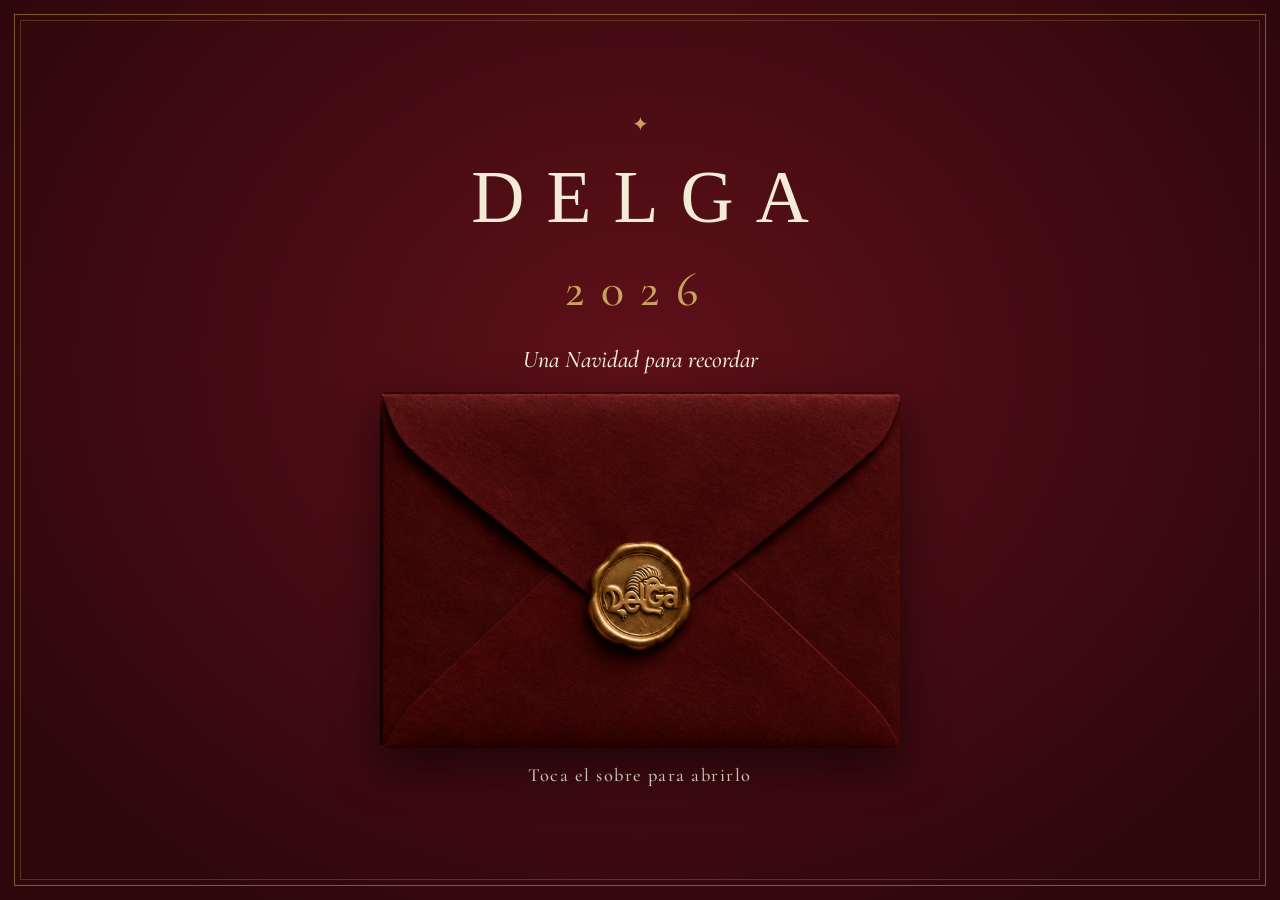
<file: index.html>
<!DOCTYPE html>
<html lang="es">
<head>
  <!-- =========================================
       CONFIGURACIÓN GENERAL
       ========================================= -->
  <meta charset="utf-8">

  <meta
    name="viewport"
    content="width=device-width, initial-scale=1, viewport-fit=cover"
  >

  <meta name="theme-color" content="#4a0c13">

  <title>DELGA 2026 · Una Navidad para recordar</title>

  <!-- ===== TIPOGRAFÍAS ===== -->
  <link rel="preconnect" href="https://fonts.googleapis.com">
  <link rel="preconnect" href="https://fonts.gstatic.com" crossorigin>

  <link
    href="https://fonts.googleapis.com/css2?family=Bodoni+Moda:opsz,wght@6..96,400;6..96,500&family=Cormorant+Garamond:ital,wght@0,400;0,500;0,600;1,400&family=Pinyon+Script&display=swap"
    rel="stylesheet"
  >

  <!-- ===== ARCHIVOS CSS Y JAVASCRIPT ===== -->
  <link rel="stylesheet" href="./inicio.css">
  <script src="./inicio.js" defer></script>
</head>

<body class="intro-active">

  <!-- =========================================
       01. DECORACIÓN GENERAL
       ========================================= -->
  <div class="frame" aria-hidden="true"></div>
  <div id="snow" class="snow" aria-hidden="true"></div>

  <!-- =========================================
       02. PORTADA CON SOBRE
       ========================================= -->
  <section id="intro" aria-label="Invitación cerrada">
    <span class="orn" aria-hidden="true">✦</span>

    <h1>DELGA</h1>
    <p class="year">2026</p>
    <p class="sub">Una Navidad para recordar</p>

    <button
      id="env"
      type="button"
      aria-label="Abrir la invitación"
      aria-controls="inv"
      aria-expanded="false"
    >
      <!-- IMAGEN DEL SOBRE -->
      <img
        id="envelope-image"
        src="sobre.png"
        alt="Sobre color vino con sello dorado"
        fetchpriority="high"
      >

      <!-- SOBRE ALTERNATIVO SI FALTA LA IMAGEN -->
      <span id="envelope-fallback" hidden aria-hidden="true">
        <span class="flap"></span>
        <span class="wax">D</span>
      </span>
    </button>

    <p class="hint">Toca el sobre para abrirlo</p>
  </section>

  <!-- =========================================
       03. INVITACIÓN PRINCIPAL
       ========================================= -->
  <main id="inv" tabindex="-1" hidden>

    <!-- ENCABEZADO: FONDO CONFIGURADO EN EL CSS -->
    <header class="welcome">
      <p class="script">Convención</p>

      <h1>Delga 2026</h1>

      <span class="orn" aria-hidden="true">✦</span>

      <!-- MENSAJE CONFIGURADO EN inicio.js -->
      <p id="msg" class="message"></p>
    </header>

    <!-- =========================================
         04. CUENTA REGRESIVA
         ========================================= -->
    <section class="count-section">
      <span class="eyebrow">EL REENCUENTRO SE ACERCA</span>

      <h2>Cuenta los días…</h2>

      <div class="cd" role="timer" aria-live="off">
        <div>
          <b id="d">00</b>
          <span>días</span>
        </div>

        <div>
          <b id="h">00</b>
          <span>horas</span>
        </div>

        <div>
          <b id="m">00</b>
          <span>minutos</span>
        </div>

        <div>
          <b id="s">00</b>
          <span>segundos</span>
        </div>
      </div>

      <p id="cdmsg" aria-live="polite"></p>
    </section>

    <!-- =========================================
         05. ENTRADA A VESTIMENTA
         ========================================= -->
    <section class="outfit-entry">
      <h2>
        <span class="script">Código de vestimenta</span>
      </h2>

      <button
        id="open-outfit"
        class="btn gold"
        type="button"
        aria-haspopup="dialog"
        aria-controls="outfit-dialog"
      >
        Toca para abrir
      </button>
    </section>

    <!-- =========================================
         06. DETALLES DE LA REUNIÓN
         ========================================= -->
    <section class="meeting-details">
      <span class="eyebrow">JUNTOS ESTA NAVIDAD</span>

      <h2 class="meeting-title">Detalles de la reunión</h2>

      <div class="reveal-grid">

        <!-- FECHA Y HORA -->
        <article>
          <span class="eyebrow">FECHA Y HORA</span>

          <h3>24 y 25 de diciembre</h3>
          <p>Dos días para compartir</p>

          <!-- HORA CONFIGURADA EN inicio.js -->
          <p id="time">A partir de las 3:00 p. m.</p>
        </article>

        <!-- UBICACIÓN: ABRE LA BROMA DEL RENO -->
        <article>
          <span class="eyebrow">UBICACIÓN</span>

          <h3>El lugar nos espera</h3>
          <p>Consulta los detalles de nuestro encuentro.</p>

          <button
            class="btn"
            type="button"
            data-prank="lugar"
            aria-haspopup="dialog"
            aria-controls="prank-dialog"
          >
            Ver ubicación ↗
          </button>
        </article>
      </div>

      <!-- ITINERARIO: ABRE LA BROMA DEL MUÑECO -->
      <section class="program-section">
        <span class="eyebrow">CADA MOMENTO CUENTA</span>

        <h3>Nuestro itinerario</h3>
        <p>Descubre lo que nos espera esta Navidad.</p>

        <button
          class="btn"
          type="button"
          data-prank="itinerario"
          aria-haspopup="dialog"
          aria-controls="prank-dialog"
        >
          Consultar programa ↗
        </button>
      </section>
    </section>

    <!-- =========================================
         07. DESPEDIDA
         ========================================= -->
    <footer>
      <p class="script">Con cariño,</p>

      Tribu Delevel

      <span aria-hidden="true">✦</span>
    </footer>

    <!-- =========================================
         08. PUBLICIDAD
         ========================================= -->
    <section class="studio-ad" aria-labelledby="studio-title">
      <span class="eyebrow">DIGITAL DESIGN STUDIO</span>

      <h2 id="studio-title">
        Tu celebración también merece una invitación especial.
      </h2>

      <p>
        ¿Quieres una invitación como esta?<br>
        Diseñemos una que cuente tu historia.
      </p>

      <!-- CONTACTO CONFIGURADO EN inicio.js -->
      <a
        id="studio-contact"
        class="btn"
        target="_blank"
        rel="noopener noreferrer"
      >
        Contáctame por WhatsApp ↗
      </a>
    </section>

  </main>
  <!-- FIN DE LA INVITACIÓN PRINCIPAL -->

  <!-- =========================================
       09. PANEL INDEPENDIENTE DE VESTIMENTA
       ========================================= -->
  <dialog
    id="outfit-dialog"
    aria-labelledby="outfit-title"
  >
    <div class="dialog-inner">

       <button
  class="back"
  type="button"
  data-close
  aria-label="Volver a la invitación"
>
  ←
</button>


      <!-- TÍTULO GENERAL -->
      <header class="dress-heading">
        <h2 id="outfit-title">Código de vestimenta</h2>
      </header>

      <!-- =========================================
           10. DÍA 24: LLEGADA Y NOCHE EN VERDE
           ========================================= -->
      <section class="night-section day24-section">

        <!-- FECHA ÚNICA -->
        <header class="dress-date-heading">
          <h3>24 de diciembre</h3>
        </header>

        <!-- LLEGADA -->
        <section class="arrival-section">
          <h4 class="dress-subtitle">Llegada</h4>

          <ul class="dress-bullets">
            <li>
              <strong>Ropa cómoda.</strong>
              Llega con ropa que te permita disfrutar
              y compartir con comodidad.
            </li>
          </ul>
        </section>

        <!-- NOCHE -->
        <h4 class="dress-subtitle night-subtitle">Noche</h4>

        <header class="panel-heading">
          <ul class="dress-bullets centered-bullets">
            <li>
              Seis historias, una familia y una noche para recordar.
            </li>
          </ul>
        </header>

        <!-- EXPLICACIÓN DE LAS PRESENTACIONES -->
        <section class="explanation">
          <h3>¿A qué Navidad llegaste?</h3>

          <ul class="dress-bullets centered-bullets">
            <li>
              Esta Navidad, cada tribu dará vida a una historia.
              Selecciona una de las seis temáticas e inspírate
              en ella para crear tu vestuario y preparar
              una presentación de
              <strong>máximo 20 minutos</strong>.
            </li>

            <li>
              Tu presentación deberá transmitir un mensaje
              que invite a reflexionar sobre el verdadero
              motivo de la Navidad.
            </li>
          </ul>
        </section>

        <!-- =====================================
             11. INSTRUCCIONES PARA ELEGIR
             ===================================== -->
        <section class="choice-guide">
          <h3>¿Cómo elegir la temática de tu tribu?</h3>

          <p>
            Para que no se repitan las historias,
            el proceso es muy sencillo:
          </p>

          <ol>
            <li>
              Busca tu temática favorita en la lista.
            </li>

            <li>
              Toca <strong>“Confirmar mi elección”</strong>.
            </li>

            <li>
              Escribe el nombre de tu tribu en el formulario
              que se abrirá dentro de esa misma opción.
            </li>

            <li>
              Presiona <strong>“Continuar a WhatsApp”</strong>
              y envía el mensaje en el chat.
            </li>

            <li>
              Espera la confirmación del comité organizador.
            </li>
          </ol>

          <p class="reservation-note">
            Cada temática tendrá una sola tribu protagonista.
            La reserva queda confirmada cuando el comité responda.
          </p>
        </section>

        <!-- =====================================
             12. LAS SEIS TEMÁTICAS
             ===================================== -->
        <h3 class="selection-title">
          Elige la Navidad que te gustaría representar con tu tribu
        </h3>

        <!--
          JavaScript crea aquí las tarjetas.
          Cada tarjeta contiene su formulario individual.
        -->
        <div id="christmas-options" class="christmas-grid"></div>

      </section>
      <!-- FIN DEL DÍA 24 -->

      <!-- =========================================
           13. DÍA 25: VESTUARIO Y MODELOS
           ========================================= -->
      <section class="day25-section">

        <header class="dress-date-heading">
          <h3>25 de diciembre</h3>
          <h4>Juntos y combinados</h4>
        </header>

        <p class="day25-intro">
          Para las fotos y actividades del día 25,
          esto es lo que debemos vestir:
        </p>

        <!-- LISTA DE VESTIMENTA -->
        <ul class="dress-bullets">
          <li>
            <strong>Arriba:</strong>
            Una playera negra con el logo dorado
             DELGA en el pecho, tamaño del logo: 6 a 8 cm.
          </li>

          <li>
            <strong>Abajo:</strong>
            Pantalón cómodo, pants, jogger, jeans
            o el que te sea más fácil de usar.
          </li>

          <li>
            <strong>Calzado:</strong>
            Zapatos muy cómodos, como tenis, para disfrutar
            sin cansarte al caminar o estar de pie.
          </li>
        </ul>

        <!-- MODELOS: DOS FILAS DE DOS FOTOS -->
        <div class="models-grid">

          <!-- PRIMER MODELO -->
          <figure>
            <img
              src="modelo1.png"
              alt="Primer modelo con playera DELGA"
              class="optional-reference"
              loading="lazy"
            >

            <figcaption>
              Playera negra · Logo DELGA dorado
            </figcaption>
          </figure>

          <!-- SEGUNDO MODELO -->
          <figure>
            <img
              src="modelo 2.png"
              alt="Segundo modelo con playera DELGA"
              class="optional-reference"
              loading="lazy"
            >

            <figcaption>
              Playera negra · Logo DELGA dorado
            </figcaption>
          </figure>

          <!-- TERCER MODELO -->
          <figure>
            <img
              src="modelo 3.png"
              alt="Tercer modelo con playera DELGA"
              class="optional-reference"
              loading="lazy"
            >

            <figcaption>
              Playera negra · Logo DELGA dorado
            </figcaption>
          </figure>

          <!-- CUARTO MODELO -->
          <figure>
            <img
              src="modelo 4.png"
              alt="Cuarto modelo con playera DELGA"
              class="optional-reference"
              loading="lazy"
            >

            <figcaption>
              Playera negra · Logo DELGA dorado
            </figcaption>
          </figure>
          <figure>
  <img
    src="modelo 5.png"
    alt="Quinto modelo con playera DELGA"
    class="optional-reference"
    loading="lazy"
  >
  <figcaption>
    Playera negra · Logo DELGA dorado
  </figcaption>
</figure>

<figure>
  <img
    src="modelo 6.png"
    alt="Sexto modelo con playera DELGA"
    class="optional-reference"
    loading="lazy"
  >
  <figcaption>
    Playera negra · Logo DELGA dorado
  </figcaption>
</figure>

        </div>
     


        <!-- FIN DE LAS FOTOGRAFÍAS -->

      </section>
      <!-- FIN DEL DÍA 25 -->

    </div>
    <!-- FIN DE dialog-inner -->

  </dialog>
  <!-- FIN DEL PANEL DE VESTIMENTA -->

  <!-- =========================================
       14. PANEL INDEPENDIENTE DE LAS BROMAS
       Debe estar FUERA del panel de vestimenta
       ========================================= -->
  <dialog
    id="prank-dialog"
    class="prank-dialog"
    aria-labelledby="prank-title"
  >
    <div class="prank-inner">

      <button class="back" type="button" data-close>
        ← Volver
      </button>

      <!-- ESPERA ANTES DE MOSTRAR LA BROMA -->
      <div id="prank-loading" role="status">
        <span class="loading-star" aria-hidden="true">✦</span>

        <p class="script">Un momento…</p>
        <p>Estamos preparando los detalles.</p>
      </div>

      <!-- PERSONAJE Y MENSAJE -->
      <div id="prank-content" hidden>
        <span class="eyebrow">
          UN MENSAJE DE NUESTRO COMITÉ NAVIDEÑO
        </span>

        <!-- IMAGEN CONFIGURADA EN inicio.js -->
        <img id="prank-image" alt="">

        <div class="prank-sign">
          <h2 id="prank-title"></h2>
          <p id="prank-text"></p>

          <p class="small">
            Los detalles reales se anunciarán próximamente.
          </p>
        </div>

        <button class="btn cream" type="button" data-close>
          Está bien, esperaré…
        </button>
      </div>

    </div>
  </dialog>
  <!-- FIN DEL PANEL DE BROMAS -->

  <!-- =========================================
       15. MÚSICA AMBIENTAL
       Fuera de ambos paneles
       ========================================= -->
  <audio id="background-music" loop preload="none">
    <source src="himnodelga.mpeg" type="audio/mpeg">
  </audio>

  <!-- Oculto hasta que se abra el sobre -->
  <button
    id="music-toggle"
    class="music-toggle"
    type="button"
    aria-label="Reproducir música"
    hidden
  >
    ♫ Música
  </button>

  <!-- =========================================
       16. AVISO SIN JAVASCRIPT
       ========================================= -->
  <noscript>
    <p class="nojs">
      Activa JavaScript para abrir la invitación.
    </p>
  </noscript>

</body>
</html>
</file>
<file: inicio.css>
/* =========================================
   01. PALETA, TIPOGRAFÍAS Y BASE
   ========================================= */

:root {
  --wine: #4a0c13;
  --wine2: #5e1019;
  --red: #651923;
  --deep: #2e070b;
  --green: #173426;
  --gold: #c9a35c;
  --gold-light: #e1c994;
  --cream: #f3ebd8;
  --paper: #faf8f2;

  --serif: "Cormorant Garamond", Georgia, serif;
  --body: "Cormorant Garamond", Georgia, serif;
  --script: "Pinyon Script", "Brush Script MT", cursive;
}

*,
*::before,
*::after {
  box-sizing: border-box;
}

[hidden] {
  display: none !important;
}

body {
  margin: 0;
  background: var(--green);
  color: var(--cream);
  font: 500 1.25rem / 1.55 var(--body);
}

body.intro-active,
body.modal-active {
  overflow: hidden;
}

button,
input {
  font: inherit;
}

button,
a {
  -webkit-tap-highlight-color: transparent;
}

button:focus-visible,
a:focus-visible,
input:focus-visible {
  outline: 2px solid var(--gold);
  outline-offset: 5px;
}

h1,
h2,
h3,
h4,
p {
  margin-top: 0;
}

h1,
h2,
h3,
h4 {
  font-weight: 400;
}

.script {
  font-family: var(--script);
  font-weight: 400;
}

.eyebrow {
  color: var(--gold-light);
  font: 500 0.68rem / 1.5 Georgia, serif;
  letter-spacing: 0.22em;
}

.small {
  font-size: 1rem;
  font-style: italic;
}

.orn {
  color: var(--gold);
}

/* =========================================
   02. MARCO Y PORTADA
   ========================================= */

.frame {
  position: fixed;
  inset: 14px;
  z-index: 30;
  border: 1px solid #c9a35c88;
  pointer-events: none;
}

.frame::after {
  content: "";
  position: absolute;
  inset: 5px;
  border: 1px solid #c9a35c44;
}

#intro {
  position: fixed;
  inset: 0;
  z-index: 20;
  display: flex;
  flex-direction: column;
  align-items: center;
  justify-content: center;
  gap: 0.85rem;
  padding: 2rem 1.5rem;
  overflow: auto;
  text-align: center;

  background:
    radial-gradient(
      ellipse at 50% 40%,
      var(--wine2),
      var(--deep) 85%
    );

  transition: opacity 0.9s ease 0.35s;
}

#intro h1 {
  margin: 0;
  padding-left: 0.3em;
  font: 400 clamp(2.6rem, 12vw, 4.6rem) / 1.15
    "Times New Roman", serif;
  letter-spacing: 0.3em;
}

.year {
  margin: 0;
  color: var(--gold);
  font-size: 3rem;
  letter-spacing: 0.35em;
}

.sub {
  margin: 0;
  font-size: 1.5rem;
  font-style: italic;
}

/* =========================================
   03. SOBRE Y ANIMACIONES
   ========================================= */

#env {
  position: relative;
  width: min(82vw, 520px);
  flex-shrink: 0;
  padding: 0;
  border: 0;
  background: transparent;
  cursor: pointer;

  filter: drop-shadow(0 18px 24px #0008);
  animation: float 4s ease-in-out infinite;

  transition:
    transform 1s,
    opacity 0.8s 0.15s;
}

#env img {
  display: block;
  width: 100%;
  max-height: 45svh;
  object-fit: contain;
  border-radius: 6px;
}

.hint {
  margin: 0;
  font-size: 1.15rem;
  letter-spacing: 0.08em;
  animation: pulse 2.4s infinite;
}

#intro.open {
  opacity: 0;
  pointer-events: none;
}

#intro.open #env {
  animation: none;
  transform: translateY(-40px) scale(1.15);
  opacity: 0;
}

@keyframes float {
  50% {
    transform: translateY(-8px) rotate(-0.6deg);
  }
}

@keyframes pulse {
  50% {
    opacity: 0.45;
  }
}

#envelope-fallback {
  position: relative;
  display: block;
  aspect-ratio: 1.65;
  overflow: hidden;
  border: 1px solid #c9a35c66;
  border-radius: 6px;
  background: linear-gradient(145deg, #711924, #3c0910);
}

.flap {
  position: absolute;
  inset: 0;
  background: linear-gradient(#7b1e2a, #4e0c15);
  clip-path: polygon(0 0, 100% 0, 50% 60%);
}

.wax {
  position: absolute;
  top: 53%;
  left: 50%;
  transform: translate(-50%, -50%);
  display: grid;
  place-items: center;
  width: 70px;
  height: 70px;
  border-radius: 50%;
  color: var(--deep);
  background: radial-gradient(at 30% 30%, #efd69c, #ae7b30);
  box-shadow: inset 0 0 0 4px var(--gold);
  font-size: 1.7rem;
}

/* =========================================
   04. ENCABEZADO CON TU FONDO
   ========================================= */

#inv {
  background: var(--paper);
  color: #45483e;
  outline: none;
}

#inv.show {
  animation: rise 1.2s both;
}

@keyframes rise {
  from {
    opacity: 0;
    transform: translateY(30px);
  }

  to {
    opacity: 1;
    transform: none;
  }
}

.welcome {
  padding: 100px 30px 85px;
  text-align: center;
  color: #f6ead2;
  background-color: #681c1b;
  background-image:
    linear-gradient(#29070618, #29070630),
    url("fondo.png");
  background-size: cover;
  background-position: center;
}

.welcome .script {
  position: relative;
  z-index: 1;
  margin: 28px 0 -15px;
  color: var(--gold-light);
  font-size: clamp(3rem, 8vw, 4.5rem);
}

.welcome h1 {
  margin: 0;
  color: #f6ead2;
  font: 400 clamp(3rem, 9vw, 6rem) / 1.3 var(--serif);
  letter-spacing: 0.035em;
  text-transform: uppercase;
}

.family {
  margin: 18px 0 30px;
  color: var(--gold-light);
  font-size: 0.7rem;
  letter-spacing: 0.25em;
}

.welcome .orn {
  color: var(--gold-light);
}

.message {
  max-width: 570px;
  margin: 25px auto 0;
  font-size: 1.25rem;
  line-height: 1.85;
  text-shadow: 0 1px 8px #29070688;
}

/* =========================================
   05. CUENTA REGRESIVA
   ========================================= */

.count-section {
  padding: 75px 28px;
  background: var(--green);
  color: var(--cream);
  text-align: center;
}

.count-section h2 {
  margin: 20px 0 35px;
  font: 400 clamp(2rem, 5vw, 3rem) / 1.3 var(--serif);
}

.cd {
  display: grid;
  grid-template-columns: repeat(4, minmax(0, 1fr));
  gap: 20px;
  max-width: 590px;
  margin: auto;
}

.cd > div {
  border-right: 1px solid #c9a35c44;
}

.cd > div:last-child {
  border-right: 0;
}

.cd b {
  display: block;
  color: #dcc79a;
  font: 400 clamp(2rem, 7vw, 3.8rem) / 1 var(--serif);
}

.cd span {
  color: #ded8c7;
  font-size: 0.85rem;
  letter-spacing: 0.1em;
}

#cdmsg {
  margin: 20px 0 0;
}

/* =========================================
   06. BOTONES
   ========================================= */

.btn {
  display: inline-block;
  max-width: 100%;
  padding: 11px 24px;
  border: 1px solid #c9a35c77;
  border-radius: 25px;
  background: transparent;
  color: var(--cream);
  font: 500 1rem var(--body);
  letter-spacing: 0.04em;
  text-align: center;
  text-decoration: none;
  cursor: pointer;
  transition: background 0.2s, color 0.2s;
}

.btn:hover {
  background: var(--gold);
  color: var(--green);
}

.btn.gold {
  padding: 13px 30px;
  border-color: var(--gold);
  background: var(--gold);
  color: #54151c;
}

.btn.gold:hover {
  background: var(--gold-light);
}

.btn.cream {
  border-color: var(--cream);
  background: var(--cream);
  color: var(--green);
}

/* =========================================
   07. ENTRADA AL OUTFIT
   ========================================= */

.outfit-entry {
  padding: 80px 28px;
  background: var(--red);
  color: var(--cream);
  text-align: center;
}

.outfit-entry h2 {
  margin: 22px 0;
  font: 400 clamp(2.6rem, 7vw, 4rem) / 1.2 var(--serif);
}

.outfit-entry h2 .script {
  color: #dcc79a;
  font-size: 1.05em;
}

.outfit-entry p {
  max-width: 500px;
  margin: 0 auto 28px;
  color: #dddcca;
  font-size: 1.15rem;
}

/* =========================================
   08. DETALLES DE LA REUNIÓN
   ========================================= */

.meeting-details {
  padding: 65px 0 20px;
  background: var(--green);
  color: var(--cream);
  text-align: center;
}

.meeting-title {
  margin: 18px 25px 0;
  font: 400 clamp(2rem, 5vw, 3rem) / 1.3 var(--serif);
}

.reveal-grid {
  display: grid;
  grid-template-columns: repeat(2, minmax(0, 1fr));
  max-width: 960px;
  margin: auto;
  padding: 40px 45px 35px;
}

.reveal-grid article {
  padding: 38px 30px;
  border: 1px solid #c9a35c44;
  background: #ffffff03;
}

.reveal-grid article + article {
  border-left: 0;
}

.reveal-grid h3,
.program-section h3 {
  margin: 18px 0;
  font: 400 clamp(1.7rem, 4vw, 2.2rem) / 1.3 var(--serif);
}

.reveal-grid p,
.program-section p {
  color: #dddcca;
  font-size: 1.1rem;
}

.program-section {
  padding: 10px 28px 45px;
}

/* =========================================
   09. DESPEDIDA Y PUBLICIDAD
   ========================================= */

footer {
  padding: 50px 25px 65px;
  border-top: 1px solid #c9a35c22;
  background: var(--green);
  color: #e3dccb;
  font-size: 1rem;
  text-align: center;
}

footer .script {
  margin: 0;
  color: #d1ba8b;
  font-size: 2.5rem;
}

footer span {
  display: block;
  margin-top: 15px;
  color: var(--gold);
}

.studio-ad {
  padding: 55px 28px 65px;
  background: var(--paper);
  color: #45483e;
  text-align: center;
}

.studio-ad .eyebrow {
  color: #827557;
}

.studio-ad h2 {
  max-width: 550px;
  margin: 20px auto;
  color: #233d2d;
  font: 400 clamp(1.5rem, 4vw, 2rem) / 1.4 var(--serif);
}

.studio-ad p {
  margin-bottom: 22px;
  color: #787b6c;
  font-size: 1.1rem;
}

.studio-ad .btn {
  color: #334532;
  border-color: #a99b7855;
}

.studio-ad .btn:hover {
  background: #233d2d;
  color: var(--paper);
}

/* =========================================
   10. PARTÍCULAS
   ========================================= */

.snow {
  position: fixed;
  inset: 0;
  z-index: 25;
  overflow: hidden;
  pointer-events: none;
}

.snow i {
  position: absolute;
  top: -10px;
  width: 3px;
  height: 3px;
  border-radius: 50%;
  background: var(--gold);
  opacity: 0.4;
  animation: fall linear infinite;
}

@keyframes fall {
  to {
    transform: translateY(105vh) translateX(30px);
  }
}

/* =========================================
   11. PANELES
   ========================================= */

dialog {
  position: fixed;
  inset: 0;
  width: 100%;
  max-width: none;
  height: 100%;
  max-height: none;
  margin: 0;
  padding: 0;
  border: 0;
  color: var(--cream);
  font: inherit;
  overflow: auto;
  overscroll-behavior: contain;
}

dialog::backdrop {
  background: #0c1f18dd;
}

dialog[open] {
  animation: rise 0.4s both;
}

.back {
  padding: 10px 0;
  border: 0;
  background: none;
  color: var(--gold-light);
  font-size: 1rem;
  cursor: pointer;
}

#outfit-dialog {
  background: var(--red);
}

.dialog-inner {
  max-width: 1100px;
  margin: auto;
  padding: 30px clamp(25px, 5vw, 60px) 0;
}

.dress-heading {
  padding: 35px 10px;
  text-align: center;
}

.dress-heading h2 {
  margin: 18px 0;
  font: 400 clamp(2rem, 6vw, 3.5rem) / 1.25 var(--serif);
}

/* =========================================
   12. FECHAS GRANDES A LA DERECHA
   Aplica a Llegada, Noche y día 25
   ========================================= */

.dress-date-heading {
  width: 100%;
  margin-bottom: 30px;
 text-align: left;
}

.dress-date-heading h3 {
  margin: 0 0 10px;
  color: var(--cream);
  font: 400 clamp(2.2rem, 5.5vw, 3.8rem) / 1.2 var(--serif);
}

.dress-date-heading h4 {
  margin: 0;
  color: var(--gold-light);
  font: 400 clamp(1.4rem, 3vw, 2rem) / 1.3 var(--serif);
}

/* Llegada del día 24 */

.arrival-section {
  padding: 25px 20px 50px;
}

/* =========================================
   13. NOCHE: FONDO VERDE
   ========================================= */

.night-section {
  margin: 0 -15px;
  padding: 45px clamp(18px, 4vw, 45px);
  background: var(--green);
  text-align: center;
}

.panel-heading {
  margin: 40px 0;
  text-align: center;
}

.panel-heading h2 {
  margin: 25px 0;
  font: 400 clamp(3rem, 7vw, 4.5rem) / 1.1 var(--serif);
}

.panel-heading h2 .script {
  color: #dcc79a;
}

.panel-heading p {
  font-style: italic;
}

.explanation {
  max-width: 700px;
  margin: 35px auto;
  font-size: 1.15rem;
  line-height: 1.8;
  text-align: center;
}

.explanation h3 {
  font: 400 2rem var(--serif);
}

.choice-guide {
  max-width: 700px;
  margin: 35px auto;
  padding-top: 25px;
  border-top: 1px solid #c9a35c55;
  text-align: left;
}

.choice-guide h3 {
  font: 400 1.8rem var(--serif);
}

.choice-guide ol {
  padding-left: 25px;
  font-size: 1.1rem;
}

.choice-guide li {
  padding: 6px 0;
}

.reservation-note {
  padding: 12px 18px;
  border-left: 2px solid var(--gold);
  background: #ffffff05;
  font-size: 1rem;
}

/* =========================================
   14. TARJETAS DE TEMÁTICAS
   ========================================= */

.selection-title {
  font-size: 1.5rem;
  font-style: italic;
  text-align: center;
}

.christmas-grid {
  display: grid;
  grid-template-columns: repeat(2, minmax(0, 1fr));
  gap: 25px;
}

.christmas-card {
  display: flex;
  flex-direction: column;
  min-width: 0;
  overflow: hidden;
  border: 1px solid #a99b7844;
  background: #fffefa;
  color: #45483e;
  text-align: left;
}

.christmas-art {
  display: grid;
  place-items: center;
  height: 180px;
  overflow: hidden;
  border-bottom: 1px solid #a99b7822;
  background: #e8ece3;
}

.christmas-art img {
  width: 100%;
  height: 100%;
  object-fit: cover;
}

.christmas-symbol {
  padding: 20px;
  color: #334c38;
  font: 400 2.1rem var(--script);
  text-align: center;
}

.christmas-content {
  display: flex;
  flex: 1;
  flex-direction: column;
  padding: 25px;
}

.christmas-number {
  color: #8c7445;
  font-size: 0.75rem;
  letter-spacing: 0.2em;
}

.christmas-title {
  margin: 15px 0;
  color: #233d2d;
  font: 400 1.6rem / 1.2 var(--serif);
}

.christmas-description {
  font-size: 1.15rem;
}

.christmas-reference {
  color: #7b7c6b;
  font-size: 1rem;
  font-style: italic;
}

.christmas-status {
  margin-top: auto;
  color: #8c7445;
  font-size: 0.9rem;
}

.christmas-confirm {
  width: 100%;
  border-color: var(--gold);
  background: var(--gold);
  color: var(--green);
}

.christmas-confirm:hover {
  background: var(--gold-light);
}

.is-reserved .christmas-title {
  color: #8c8f80;
  text-decoration: line-through;
}

.is-reserved .christmas-art {
  opacity: 0.4;
  filter: grayscale(1);
}

.is-reserved .christmas-description,
.is-reserved .christmas-reference {
  opacity: 0.6;
}

.christmas-confirm:disabled {
  border-color: #a99b7844;
  background: #eeeee7;
  color: #8c8f80;
  cursor: not-allowed;
}

/* =========================================
   15. FORMULARIO DE TRIBU
   ========================================= */

.tribe-form {
  max-width: 600px;
  margin: 30px auto 0;
  padding: 25px;
  border: 1px solid var(--gold);
  background: var(--paper);
  color: #233d2d;
  text-align: left;
}

.tribe-form h3 {
  font: 400 1.8rem var(--serif);
}

.tribe-form label {
  display: block;
  margin-bottom: 8px;
}

.tribe-form input {
  width: 100%;
  padding: 12px;
  border: 1px solid #9c936e;
  background: white;
  color: #233d2d;
}

.tribe-form p {
  font-size: 1rem;
}

.form-buttons {
  display: flex;
  flex-wrap: wrap;
  gap: 10px;
}

.tribe-form .btn {
  color: #334532;
  border-color: #a99b7855;
}

.tribe-form .btn:hover {
  background: #233d2d;
  color: var(--paper);
}

/* =========================================
   16. VIÑETAS Y FOTOS DEL DÍA 25
   ========================================= */

/* Viñetas de Llegada y día 25: texto a la izquierda */

.dress-bullets {
  max-width: 700px;
  margin: 25px auto;
  padding-left: 25px;
  list-style-type: disc;
  text-align: left;
}

.dress-bullets li {
  padding: 10px 0 10px 8px;
  font-size: 1.2rem;
  line-height: 1.75;
}

.dress-bullets li::marker {
  color: var(--gold-light);
}

.dress-bullets strong {
  color: var(--gold-light);
  font-weight: 600;
}

/* Viñetas de Noche: información centrada */

.centered-bullets {
  text-align: center;
}

.centered-bullets li {
  padding-right: 8px;
}

/* Apartado del día 25 */

.day25-section {
  max-width: 850px;
  margin: auto;
  padding: 55px 20px 65px;
}

.day25-intro {
  max-width: 700px;
  margin: 0 auto 25px;
  font-size: 1.15rem;
  line-height: 1.7;
  text-align: center;
}

.models-title {
  margin: 40px 0 25px;
  font: 400 1.7rem var(--serif);
  text-align: center;
}

/* Fotografías centradas */

/* MODELOS: MOSTRAR LA FOTO COMPLETA */
.models-grid img {
  display: block;
  width: 100%;
  height: auto !important;
  max-height: none !important;
  aspect-ratio: auto !important;
  object-fit: contain !important;
  object-position: center top;
  margin: 0 auto;
}

.models-grid figure {
  height: auto;
  overflow: visible;
}

.models-grid img {
  display: block;
  width: 100%;
  height: 300px;
  margin: auto;
  object-fit: cover;
}

.models-grid figcaption {
  margin-top: 12px;
  color: var(--gold-light);
  font-size: 1rem;
}

.photo-placeholder {
  display: grid;
  place-items: center;
  min-height: 170px;
  color: var(--gold-light);
  font-style: italic;
  text-align: center;
}

/* =========================================
   17. BROMAS
   ========================================= */

.prank-dialog {
  background: var(--green);
}

.prank-inner {
  max-width: 680px;
  margin: auto;
  padding: 25px 30px 50px;
  text-align: center;
}

.prank-inner > .back {
  display: block;
}

#prank-loading {
  padding: 15vh 0;
}

.loading-star {
  display: block;
  color: var(--gold);
  font-size: 3rem;
  animation: pulse 1s infinite;
}

#prank-loading .script {
  margin: 20px 0;
  font-size: 3rem;
}

#prank-content > .eyebrow {
  display: block;
  margin: 20px 0;
}

#prank-image {
  position: relative;
  z-index: 1;
  display: block;
  height: clamp(220px, 40vh, 370px);
  max-width: 100%;
  margin: 0 auto -18px;
  object-fit: contain;
}

.prank-sign {
  margin-bottom: 22px;
  padding: 28px 22px;
  border: 5px double #b89c69;
  background: var(--paper);
  color: #45483e;
  transform: rotate(-1deg);
  box-shadow: 0 12px 35px #0004;
}

/* TÍTULO DEL CARTEL DE LA BROMA */
.prank-sign h2 {
  margin-bottom: 15px;
  color: #7a242c;

  font-family: "Cormorant Garamond", Georgia, serif;
  font-size: clamp(1.7rem, 5vw, 2.6rem);
  font-weight: 600;
  line-height: 1.2;
}

.prank-sign p {
  margin-bottom: 10px;
}

.prank-sign .small {
  color: #59604c;
}

/* =========================================
   18. CELULARES Y ACCESIBILIDAD
   ========================================= */

.nojs {
  position: fixed;
  bottom: 15px;
  z-index: 40;
  width: 100%;
  text-align: center;
}

@media (max-width: 650px) {
  .frame {
    inset: 10px;
  }

  .welcome {
    padding: 85px 28px 65px;
    background-position: 48% center;
  }

  .welcome h1 {
    font-size: clamp(2.6rem, 10vw, 4rem);
    letter-spacing: 0.015em;
  }

  .message {
    font-size: 1.15rem;
  }

  .count-section {
    padding: 55px 25px;
  }

  .cd {
    gap: 8px;
  }

  .outfit-entry {
    padding: 60px 25px;
  }

  .meeting-details {
    padding-top: 50px;
  }

  .reveal-grid {
    grid-template-columns: 1fr;
    padding: 35px 25px;
  }

  .reveal-grid article + article {
    border-top: 0;
    border-left: 1px solid #c9a35c44;
  }

  .christmas-grid,
  .models-grid {
    grid-template-columns: 1fr;
  }

  .models-grid {
    max-width: 380px;
  }

  .night-section {
    margin: 0 -10px;
  }

  .dress-heading h2 {
    font-size: 2.3rem;
  }

  /* Fechas y subtítulos siguen a la derecha en móvil */

  .dress-date-heading h3 {
    font-size: clamp(2rem, 7vw, 2.8rem);
  }

  .dress-date-heading h4 {
    font-size: 1.5rem;
  }

  .arrival-section,
  .day25-section {
    padding-right: 5px;
    padding-left: 5px;
  }

  .dress-bullets li {
    font-size: 1.1rem;
  }
}

@media (prefers-reduced-motion: reduce) {
  *,
  *::before,
  *::after {
    animation: none !important;
    transition: none !important;
  }

  .snow {
    display: none;
  }
}
/* ===== BOTÓN DE MÚSICA ===== */
.music-toggle {
  position: fixed;
  right: 24px;
  bottom: 24px;
  z-index: 40;

  padding: 10px 16px;
  border: 1px solid var(--gold);
  border-radius: 30px;

  background: var(--green);
  color: var(--cream);
  font: 500 1rem var(--body);
  cursor: pointer;

  box-shadow: 0 4px 15px #0003;
}
/* =========================================
   19. DÍA 24: LLEGADA Y NOCHE EN VERDE
   ========================================= */

.day24-section {
  background: var(--green);
}

/* Fecha única a la izquierda */
.day24-section > .dress-date-heading {
  margin-bottom: 25px;
  text-align: left;
}

/* Subtítulos Llegada y Noche */
.dress-subtitle {
  margin: 0 0 18px;
  color: var(--gold-light);
  font: 400 clamp(1.4rem, 3vw, 2rem) / 1.3 var(--serif);
  text-align: left;
}

/* Información de llegada dentro del mismo verde */
.day24-section .arrival-section {
  padding: 0 0 30px;
}

.day24-section .arrival-section .dress-bullets {
  max-width: none;
  margin-top: 0;
}

/* Separación antes de Noche */
.night-subtitle {
  padding-top: 30px;
  border-top: 1px solid #c9a35c55;
}

/* =========================================
   20. FORMULARIO DENTRO DE CADA TARJETA
   ========================================= */

/* Evita estirar las tarjetas de una misma fila */
.christmas-grid {
  align-items: start;
}

.card-tribe-form {
  margin-top: 20px;
  padding-top: 20px;
  border-top: 1px solid #a99b7855;
  color: #233d2d;
  text-align: left;
}

.card-tribe-form label {
  display: block;
  margin-bottom: 8px;
  font-size: 1.15rem;
  font-weight: 600;
}

.card-tribe-form input {
  display: block;
  width: 100%;
  padding: 11px 12px;
  border: 1px solid #a99b7877;
  border-radius: 4px;
  background: white;
  color: #233d2d;
  font: inherit;
  font-size: 1.05rem;
}

.card-tribe-form p {
  margin: 12px 0 18px;
  color: #666b5d;
  font-size: 1rem;
  line-height: 1.5;
}

.card-form-buttons {
  display: flex;
  flex-direction: column;
  gap: 10px;
}

.card-form-buttons .btn {
  width: 100%;
  font-size: 1rem;
}

.card-form-buttons .send-choice {
  border-color: var(--green);
  background: var(--green);
  color: var(--cream);
}

.card-form-buttons .send-choice:hover {
  background: #284a36;
  color: var(--cream);
}

.card-form-buttons .cancel-choice {
  border-color: #a99b7877;
  background: transparent;
  color: #5e604f;
}

.card-form-buttons .cancel-choice:hover {
  background: #eeeee7;
  color: #233d2d;
}
/* ===== MODELOS: DOS FOTOS MEDIANAS Y COMPLETAS ===== */

.models-grid {
  display: grid;
  grid-template-columns: repeat(2, minmax(0, 1fr));
  gap: 16px;

  width: 100%;
  max-width: 560px;
  margin: 0 auto;
}

.models-grid figure {
  min-width: 0;
  height: auto;
  margin: 0;
  padding: 10px;
  overflow: visible;
  text-align: center;
}

.models-grid img {
  display: block;
  width: 100%;
  height: auto !important;
  max-height: none !important;
  aspect-ratio: auto !important;
  object-fit: contain !important;
  object-position: center top;
  margin: 0 auto;
}

.models-grid figcaption {
  margin-top: 10px;
  font-size: 0.95rem;
  line-height: 1.4;
}

/* Mantener ambas fotos juntas en celulares */
@media (max-width: 650px) {
  .models-grid {
    grid-template-columns: repeat(2, minmax(0, 1fr));
    max-width: 560px;
    gap: 10px;
  }

  .models-grid figure {
    padding: 6px;
  }

  .models-grid figcaption {
    font-size: 0.8rem;
  }
}
/* ===== TEXTO DE NOCHE ALINEADO CON LLEGADA ===== */

.day24-section .panel-heading,
.day24-section .explanation,
.day24-section .choice-guide {
  width: 100%;
  max-width: none;
  margin-left: 0;
  margin-right: 0;
  text-align: left;
}

/* Viñetas de Llegada y Noche con el mismo margen */
.day24-section .dress-bullets {
  max-width: none;
  margin-left: 0;
  margin-right: 0;
  padding-left: 25px;
  text-align: left;
}

/* Pasos numerados */
.day24-section .choice-guide ol {
  padding-left: 25px;
  text-align: left;
}
/* EVITAR QUE LA ANIMACIÓN AFECTE AL BOTÓN FIJO */
#outfit-dialog[open],
#prank-dialog[open] {
  animation: none;
  transform: none;
}

/* MÚSICA SIEMPRE VISIBLE Y PULSABLE */
.music-toggle {
  position: fixed;
  top: auto;
  left: auto;
  right: 24px;
  bottom: 24px;
  z-index: 1000;

  pointer-events: auto;
  touch-action: manipulation;
  cursor: pointer;
}

/* Espacio para que no tape el contenido final */
.dialog-inner,
.prank-inner {
  padding-bottom: 100px;
}
/* ===== DESPEDIDA: ROJO VINO ===== */
footer {
  background: var(--red);
  color: var(--cream);
  border-top: 1px solid #c9a35c44;
}

footer .script,
footer span {
  color: var(--gold-light);
}

/* ===== PUBLICIDAD: MARFIL CÁLIDO ===== */
.studio-ad {
  background: #eee4d2;
  color: #173426;
}

.studio-ad .eyebrow {
  color: #806439;
}

.studio-ad h2 {
  color: #173426;
}

.studio-ad p {
  color: #595d50;
}

/* Botón verde con texto marfil */
.studio-ad .btn {
  background: #173426;
  color: #f3ebd8;
  border-color: #173426;
}

.studio-ad .btn:hover {
  background: #294c38;
  color: #f3ebd8;
}
/* ===== VOLVER SIEMPRE VISIBLE EN VESTIMENTA ===== */
#outfit-dialog .dialog-inner > .back {
  position: sticky;
  top: 0;
  z-index: 100;

  display: block;
  width: 100%;
  min-height: 54px;
  margin: 0 0 20px;
  padding: 14px 18px;

  background: var(--red);
  color: var(--cream);
  border: 1px solid var(--gold);
  border-radius: 8px;

  font-family: var(--body);
  font-size: 1.2rem;
  font-weight: 600;
  text-align: left;
  cursor: pointer;

  box-shadow: 0 4px 12px #0003;
}
#outfit-dialog .dialog-inner > .back {
  position: sticky;
  top: 10px;
  z-index: 100;
  width: fit-content;
  padding: 10px 16px;
  background: var(--red);
  color: var(--cream);
  border: 1px solid var(--gold);
  border-radius: 8px;
}

.christmas-reference {
  font-weight: 700 !important;
  font-style: normal;
}
/* ===== ANIMACIÓN DEL BOTÓN VOLVER ===== */
#outfit-dialog .dialog-inner > .back {
  transition: background 0.3s, transform 0.2s;
  animation: brilloVolver 3s ease-in-out infinite;
}

@keyframes brilloVolver {
  0%, 100% {
    box-shadow: 0 0 0 transparent;
  }
  50% {
    box-shadow: 0 0 14px #c9a35c66;
  }
}

#outfit-dialog .dialog-inner > .back:hover {
  background: #7b2530;
}

#outfit-dialog .dialog-inner > .back:active {
  transform: scale(0.96);
}

@media (prefers-reduced-motion: reduce) {
  #outfit-dialog .dialog-inner > .back {
    animation: none;
    transition: none;
  }
}
</file>
